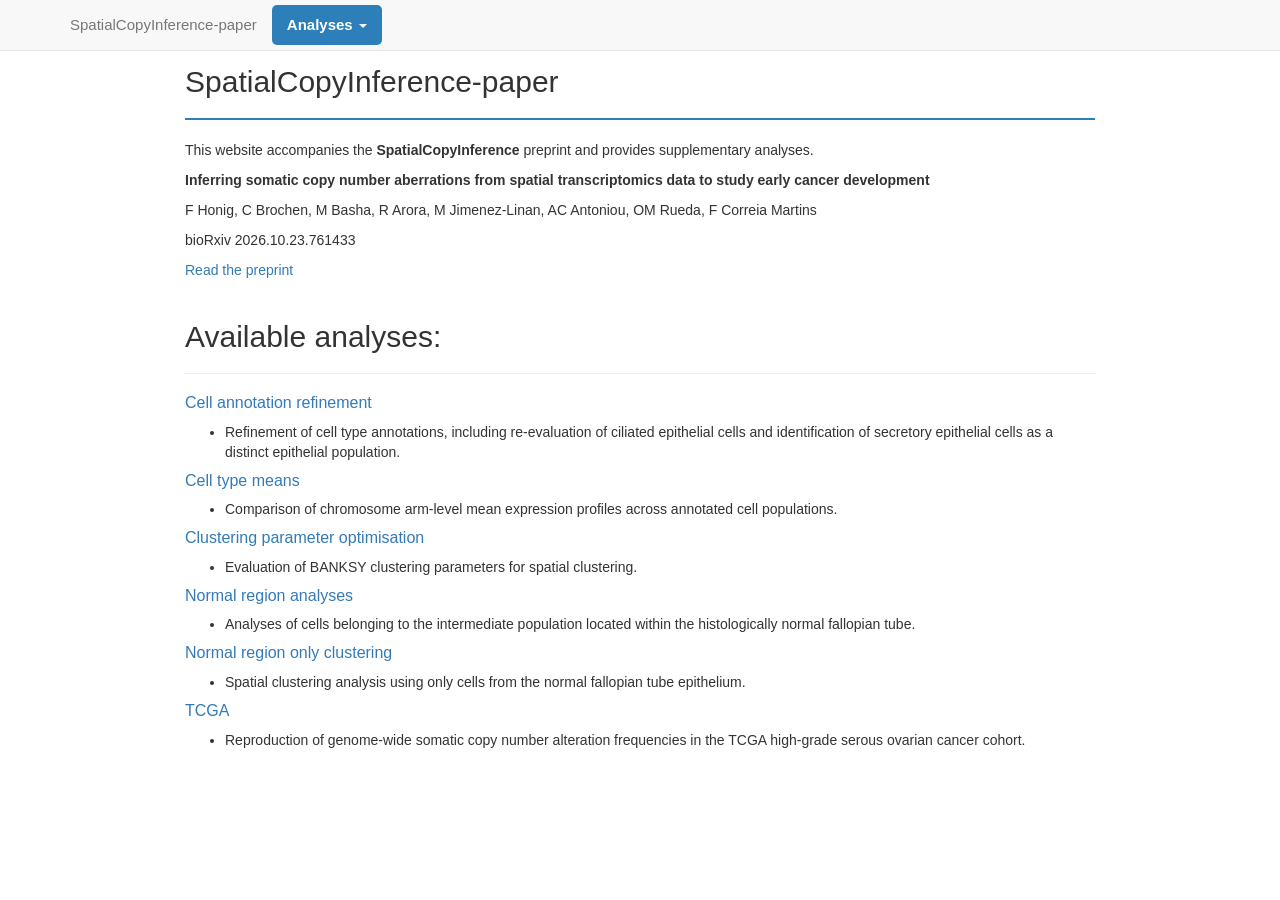
<file: docs/index.html>
<!DOCTYPE html>

<html>

<head>

<meta charset="utf-8" />
<meta name="generator" content="pandoc" />
<meta http-equiv="X-UA-Compatible" content="IE=EDGE" />




<title>index.knit</title>

<script src="site_libs/header-attrs-2.32/header-attrs.js"></script>
<script src="site_libs/jquery-3.6.0/jquery-3.6.0.min.js"></script>
<meta name="viewport" content="width=device-width, initial-scale=1" />
<link href="site_libs/bootstrap-3.3.5/css/bootstrap.min.css" rel="stylesheet" />
<script src="site_libs/bootstrap-3.3.5/js/bootstrap.min.js"></script>
<script src="site_libs/bootstrap-3.3.5/shim/html5shiv.min.js"></script>
<script src="site_libs/bootstrap-3.3.5/shim/respond.min.js"></script>
<style>h1 {font-size: 34px;}
       h1.title {font-size: 38px;}
       h2 {font-size: 30px;}
       h3 {font-size: 24px;}
       h4 {font-size: 18px;}
       h5 {font-size: 16px;}
       h6 {font-size: 12px;}
       code {color: inherit; background-color: rgba(0, 0, 0, 0.04);}
       pre:not([class]) { background-color: white }</style>
<script src="site_libs/navigation-1.1/tabsets.js"></script>
<link href="site_libs/highlightjs-9.12.0/default.css" rel="stylesheet" />
<script src="site_libs/highlightjs-9.12.0/highlight.js"></script>

<style type="text/css">
  code{white-space: pre-wrap;}
  span.smallcaps{font-variant: small-caps;}
  span.underline{text-decoration: underline;}
  div.column{display: inline-block; vertical-align: top; width: 50%;}
  div.hanging-indent{margin-left: 1.5em; text-indent: -1.5em;}
  ul.task-list{list-style: none;}
    </style>

<style type="text/css">code{white-space: pre;}</style>
<script type="text/javascript">
if (window.hljs) {
  hljs.configure({languages: []});
  hljs.initHighlightingOnLoad();
  if (document.readyState && document.readyState === "complete") {
    window.setTimeout(function() { hljs.initHighlighting(); }, 0);
  }
}
</script>






<link rel="stylesheet" href="styles.css" type="text/css" />



<style type = "text/css">
.main-container {
  max-width: 940px;
  margin-left: auto;
  margin-right: auto;
}
img {
  max-width:100%;
}
.tabbed-pane {
  padding-top: 12px;
}
.html-widget {
  margin-bottom: 20px;
}
button.code-folding-btn:focus {
  outline: none;
}
summary {
  display: list-item;
}
details > summary > p:only-child {
  display: inline;
}
pre code {
  padding: 0;
}
</style>


<style type="text/css">
.dropdown-submenu {
  position: relative;
}
.dropdown-submenu>.dropdown-menu {
  top: 0;
  left: 100%;
  margin-top: -6px;
  margin-left: -1px;
  border-radius: 0 6px 6px 6px;
}
.dropdown-submenu:hover>.dropdown-menu {
  display: block;
}
.dropdown-submenu>a:after {
  display: block;
  content: " ";
  float: right;
  width: 0;
  height: 0;
  border-color: transparent;
  border-style: solid;
  border-width: 5px 0 5px 5px;
  border-left-color: #cccccc;
  margin-top: 5px;
  margin-right: -10px;
}
.dropdown-submenu:hover>a:after {
  border-left-color: #adb5bd;
}
.dropdown-submenu.pull-left {
  float: none;
}
.dropdown-submenu.pull-left>.dropdown-menu {
  left: -100%;
  margin-left: 10px;
  border-radius: 6px 0 6px 6px;
}
</style>

<script type="text/javascript">
// manage active state of menu based on current page
$(document).ready(function () {
  // active menu anchor
  href = window.location.pathname
  href = href.substr(href.lastIndexOf('/') + 1)
  if (href === "")
    href = "index.html";
  var menuAnchor = $('a[href="' + href + '"]');

  // mark the anchor link active (and if it's in a dropdown, also mark that active)
  var dropdown = menuAnchor.closest('li.dropdown');
  if (window.bootstrap) { // Bootstrap 4+
    menuAnchor.addClass('active');
    dropdown.find('> .dropdown-toggle').addClass('active');
  } else { // Bootstrap 3
    menuAnchor.parent().addClass('active');
    dropdown.addClass('active');
  }

  // Navbar adjustments
  var navHeight = $(".navbar").first().height() + 15;
  var style = document.createElement('style');
  var pt = "padding-top: " + navHeight + "px; ";
  var mt = "margin-top: -" + navHeight + "px; ";
  var css = "";
  // offset scroll position for anchor links (for fixed navbar)
  for (var i = 1; i <= 6; i++) {
    css += ".section h" + i + "{ " + pt + mt + "}\n";
  }
  style.innerHTML = "body {" + pt + "padding-bottom: 40px; }\n" + css;
  document.head.appendChild(style);
});
</script>

<!-- tabsets -->

<style type="text/css">
.tabset-dropdown > .nav-tabs {
  display: inline-table;
  max-height: 500px;
  min-height: 44px;
  overflow-y: auto;
  border: 1px solid #ddd;
  border-radius: 4px;
}

.tabset-dropdown > .nav-tabs > li.active:before, .tabset-dropdown > .nav-tabs.nav-tabs-open:before {
  content: "\e259";
  font-family: 'Glyphicons Halflings';
  display: inline-block;
  padding: 10px;
  border-right: 1px solid #ddd;
}

.tabset-dropdown > .nav-tabs.nav-tabs-open > li.active:before {
  content: "\e258";
  font-family: 'Glyphicons Halflings';
  border: none;
}

.tabset-dropdown > .nav-tabs > li.active {
  display: block;
}

.tabset-dropdown > .nav-tabs > li > a,
.tabset-dropdown > .nav-tabs > li > a:focus,
.tabset-dropdown > .nav-tabs > li > a:hover {
  border: none;
  display: inline-block;
  border-radius: 4px;
  background-color: transparent;
}

.tabset-dropdown > .nav-tabs.nav-tabs-open > li {
  display: block;
  float: none;
}

.tabset-dropdown > .nav-tabs > li {
  display: none;
}
</style>

<!-- code folding -->




</head>

<body>


<div class="container-fluid main-container">




<div class="navbar navbar-default  navbar-fixed-top" role="navigation">
  <div class="container">
    <div class="navbar-header">
      <button type="button" class="navbar-toggle collapsed" data-toggle="collapse" data-bs-toggle="collapse" data-target="#navbar" data-bs-target="#navbar">
        <span class="icon-bar"></span>
        <span class="icon-bar"></span>
        <span class="icon-bar"></span>
      </button>
      <a class="navbar-brand" href="index.html">SpatialCopyInference-paper</a>
    </div>
    <div id="navbar" class="navbar-collapse collapse">
      <ul class="nav navbar-nav">
        <li class="dropdown">
  <a href="#" class="dropdown-toggle" data-toggle="dropdown" role="button" data-bs-toggle="dropdown" aria-expanded="false">
    Analyses
     
    <span class="caret"></span>
  </a>
  <ul class="dropdown-menu" role="menu">
    <li>
      <a href="TCGA.html">TCGA</a>
    </li>
    <li>
      <a href="Cell_annotation_refinement.html">Cell annotation refinement</a>
    </li>
    <li>
      <a href="Cell_type_means.html">Cell type means</a>
    </li>
    <li>
      <a href="Clustering_parameter_optimisation.html">Clustering parameter optimisation</a>
    </li>
    <li>
      <a href="Normal_region_analyses.html">Normal region analyses</a>
    </li>
    <li>
      <a href="Normal_region_only_clustering.html">Normal region only clustering</a>
    </li>
  </ul>
</li>
      </ul>
      <ul class="nav navbar-nav navbar-right">
        
      </ul>
    </div><!--/.nav-collapse -->
  </div><!--/.container -->
</div><!--/.navbar -->

<div id="header">




</div>


<div id="spatialcopyinference-paper" class="section level2">
<h2>SpatialCopyInference-paper</h2>
<hr style="border: none; height: 2px; background-color: #2C7FB8;">
<p>This website accompanies the <strong>SpatialCopyInference</strong>
preprint and provides supplementary analyses.</p>
<p><strong>Inferring somatic copy number aberrations from spatial
transcriptomics data to study early cancer development</strong></p>
<p>F Honig, C Brochen, M Basha, R Arora, M Jimenez-Linan, AC Antoniou,
OM Rueda, F Correia Martins</p>
<p>bioRxiv 2026.10.23.761433</p>
<p><a
href="https://www.biorxiv.org/content/10.64898/2026.10.23.761433v1.article-info">Read
the preprint</a></p>
<p><br></p>
</div>
<div id="available-analyses" class="section level2">
<h2>Available analyses:</h2>
<hr class="section-divider">
<div id="cell-annotation-refinement" class="section level5">
<h5><a href="Cell_annotation_refinement.html">Cell annotation
refinement</a></h5>
<ul>
<li>Refinement of cell type annotations, including re-evaluation of
ciliated epithelial cells and identification of secretory epithelial
cells as a distinct epithelial population.</li>
</ul>
</div>
<div id="cell-type-means" class="section level5">
<h5><a href="Cell_type_means.html">Cell type means</a></h5>
<ul>
<li>Comparison of chromosome arm-level mean expression profiles across
annotated cell populations.</li>
</ul>
</div>
<div id="clustering-parameter-optimisation" class="section level5">
<h5><a href="Clustering_parameter_optimisation.html">Clustering
parameter optimisation</a></h5>
<ul>
<li>Evaluation of BANKSY clustering parameters for spatial
clustering.</li>
</ul>
</div>
<div id="normal-region-analyses" class="section level5">
<h5><a href="Normal_region_analyses.html">Normal region
analyses</a></h5>
<ul>
<li>Analyses of cells belonging to the intermediate population located
within the histologically normal fallopian tube.</li>
</ul>
</div>
<div id="normal-region-only-clustering" class="section level5">
<h5><a href="Normal_region_only_clustering.html">Normal region only
clustering</a></h5>
<ul>
<li>Spatial clustering analysis using only cells from the normal
fallopian tube epithelium.</li>
</ul>
</div>
<div id="tcga" class="section level5">
<h5><a href="TCGA.html">TCGA</a></h5>
<ul>
<li>Reproduction of genome-wide somatic copy number alteration
frequencies in the TCGA high-grade serous ovarian cancer cohort.</li>
</ul>
</div>
</div>




</div>

<script>

// add bootstrap table styles to pandoc tables
function bootstrapStylePandocTables() {
  $('tr.odd').parent('tbody').parent('table').addClass('table table-condensed');
}
$(document).ready(function () {
  bootstrapStylePandocTables();
});


</script>

<!-- tabsets -->

<script>
$(document).ready(function () {
  window.buildTabsets("TOC");
});

$(document).ready(function () {
  $('.tabset-dropdown > .nav-tabs > li').click(function () {
    $(this).parent().toggleClass('nav-tabs-open');
  });
});
</script>

<!-- code folding -->


<!-- dynamically load mathjax for compatibility with self-contained -->
<script>
  (function () {
    var script = document.createElement("script");
    script.type = "text/javascript";
    script.src  = "https://mathjax.rstudio.com/latest/MathJax.js?config=TeX-AMS-MML_HTMLorMML";
    document.getElementsByTagName("head")[0].appendChild(script);
  })();
</script>

</body>
</html>
</file>
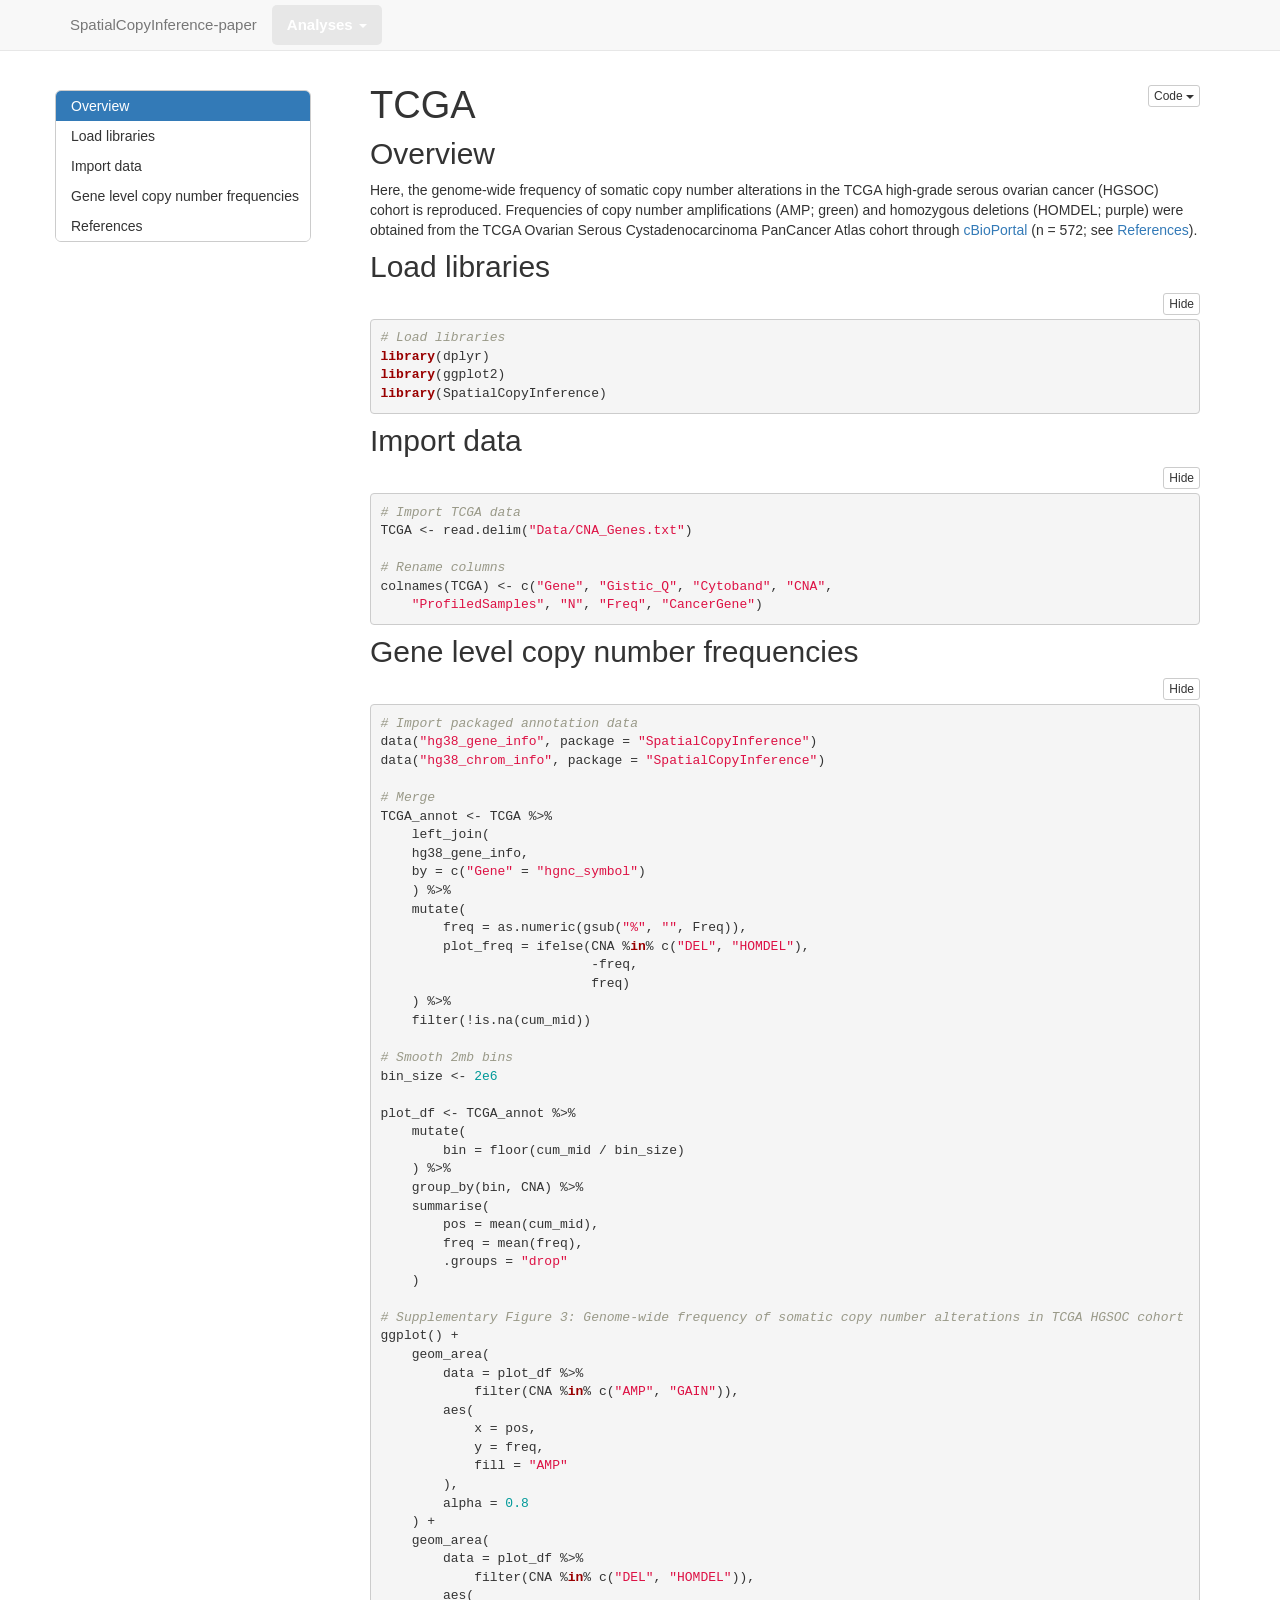
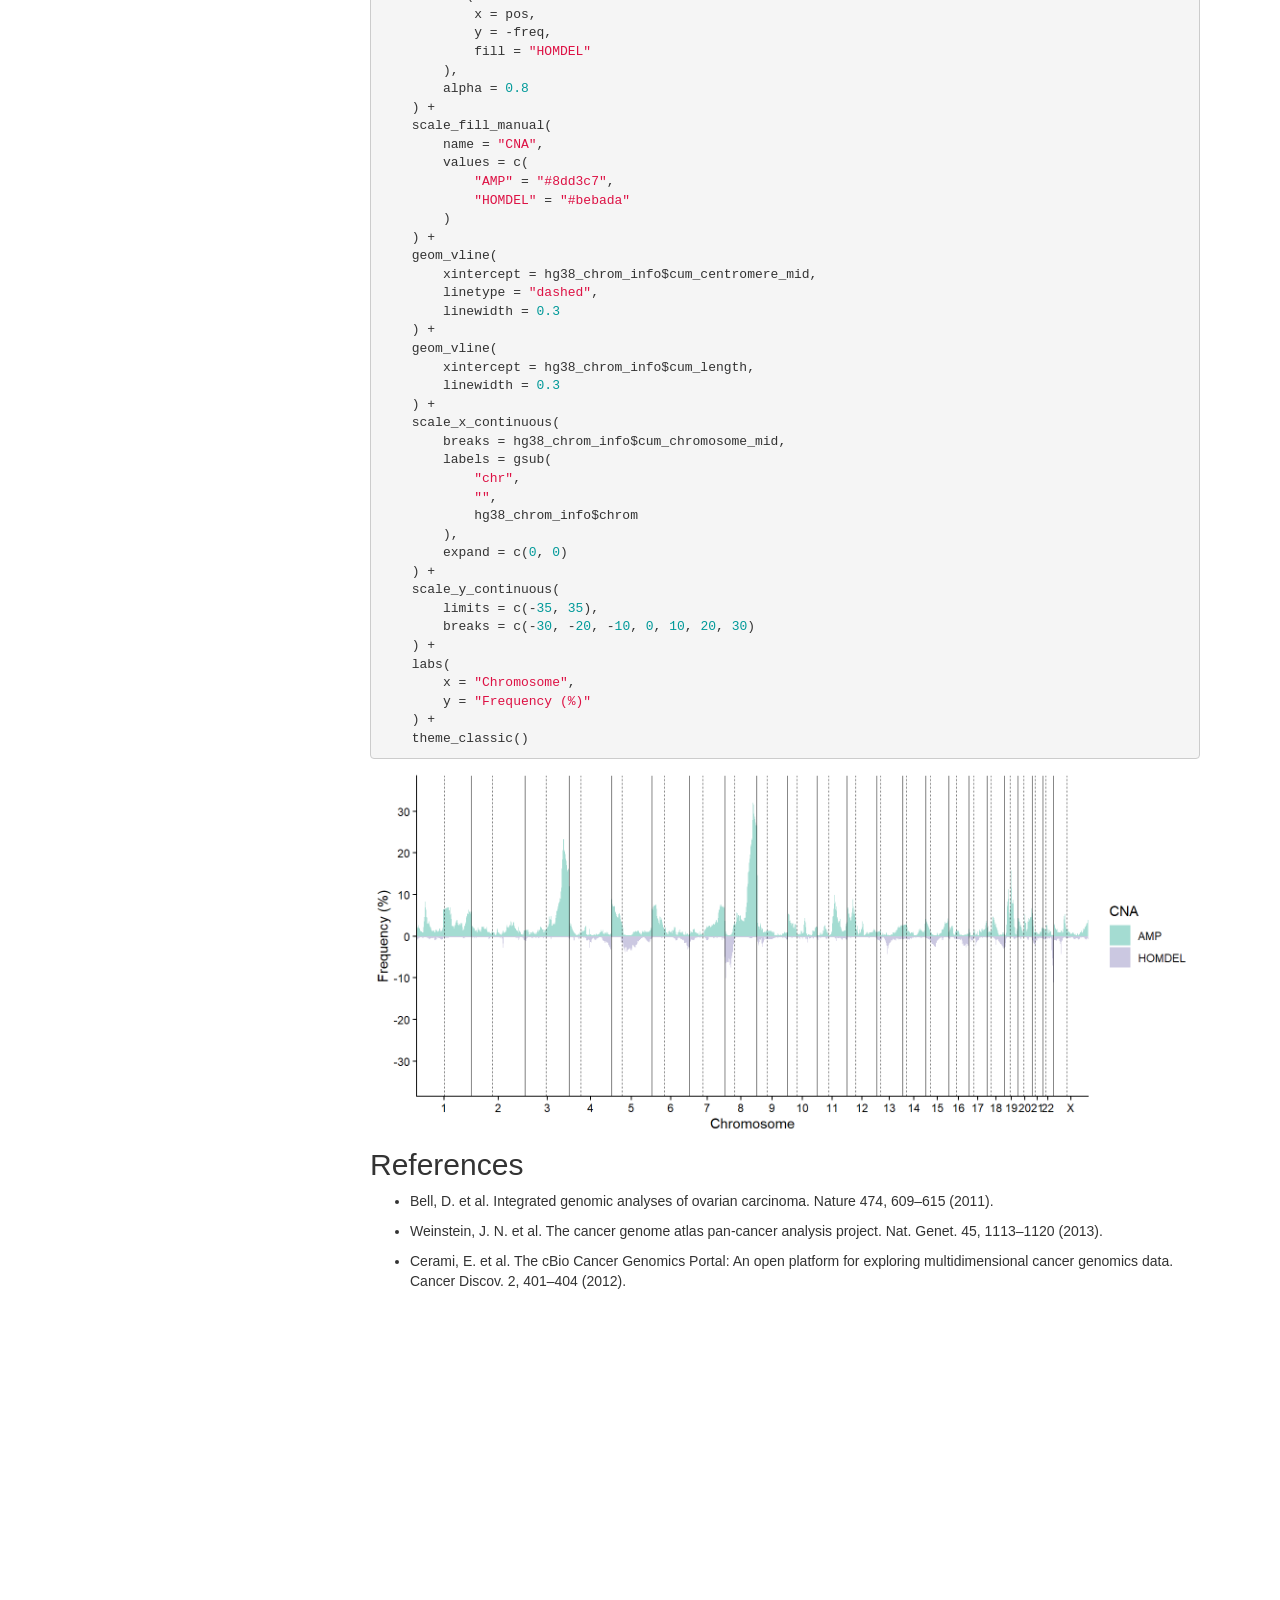
<file: docs/TCGA.html>
<!DOCTYPE html>

<html>

<head>

<meta charset="utf-8" />
<meta name="generator" content="pandoc" />
<meta http-equiv="X-UA-Compatible" content="IE=EDGE" />




<title>TCGA</title>

<script src="site_libs/header-attrs-2.32/header-attrs.js"></script>
<script src="site_libs/jquery-3.6.0/jquery-3.6.0.min.js"></script>
<meta name="viewport" content="width=device-width, initial-scale=1" />
<link href="site_libs/bootstrap-3.3.5/css/bootstrap.min.css" rel="stylesheet" />
<script src="site_libs/bootstrap-3.3.5/js/bootstrap.min.js"></script>
<script src="site_libs/bootstrap-3.3.5/shim/html5shiv.min.js"></script>
<script src="site_libs/bootstrap-3.3.5/shim/respond.min.js"></script>
<style>h1 {font-size: 34px;}
       h1.title {font-size: 38px;}
       h2 {font-size: 30px;}
       h3 {font-size: 24px;}
       h4 {font-size: 18px;}
       h5 {font-size: 16px;}
       h6 {font-size: 12px;}
       code {color: inherit; background-color: rgba(0, 0, 0, 0.04);}
       pre:not([class]) { background-color: white }</style>
<script src="site_libs/jqueryui-1.13.2/jquery-ui.min.js"></script>
<link href="site_libs/tocify-1.9.1/jquery.tocify.css" rel="stylesheet" />
<script src="site_libs/tocify-1.9.1/jquery.tocify.js"></script>
<script src="site_libs/navigation-1.1/tabsets.js"></script>
<script src="site_libs/navigation-1.1/codefolding.js"></script>
<link href="site_libs/highlightjs-9.12.0/default.css" rel="stylesheet" />
<script src="site_libs/highlightjs-9.12.0/highlight.js"></script>

<style type="text/css">
  code{white-space: pre-wrap;}
  span.smallcaps{font-variant: small-caps;}
  span.underline{text-decoration: underline;}
  div.column{display: inline-block; vertical-align: top; width: 50%;}
  div.hanging-indent{margin-left: 1.5em; text-indent: -1.5em;}
  ul.task-list{list-style: none;}
    </style>

<style type="text/css">code{white-space: pre;}</style>
<script type="text/javascript">
if (window.hljs) {
  hljs.configure({languages: []});
  hljs.initHighlightingOnLoad();
  if (document.readyState && document.readyState === "complete") {
    window.setTimeout(function() { hljs.initHighlighting(); }, 0);
  }
}
</script>






<link rel="stylesheet" href="styles.css" type="text/css" />



<style type = "text/css">
.main-container {
  max-width: 940px;
  margin-left: auto;
  margin-right: auto;
}
img {
  max-width:100%;
}
.tabbed-pane {
  padding-top: 12px;
}
.html-widget {
  margin-bottom: 20px;
}
button.code-folding-btn:focus {
  outline: none;
}
summary {
  display: list-item;
}
details > summary > p:only-child {
  display: inline;
}
pre code {
  padding: 0;
}
</style>


<style type="text/css">
.dropdown-submenu {
  position: relative;
}
.dropdown-submenu>.dropdown-menu {
  top: 0;
  left: 100%;
  margin-top: -6px;
  margin-left: -1px;
  border-radius: 0 6px 6px 6px;
}
.dropdown-submenu:hover>.dropdown-menu {
  display: block;
}
.dropdown-submenu>a:after {
  display: block;
  content: " ";
  float: right;
  width: 0;
  height: 0;
  border-color: transparent;
  border-style: solid;
  border-width: 5px 0 5px 5px;
  border-left-color: #cccccc;
  margin-top: 5px;
  margin-right: -10px;
}
.dropdown-submenu:hover>a:after {
  border-left-color: #adb5bd;
}
.dropdown-submenu.pull-left {
  float: none;
}
.dropdown-submenu.pull-left>.dropdown-menu {
  left: -100%;
  margin-left: 10px;
  border-radius: 6px 0 6px 6px;
}
</style>

<script type="text/javascript">
// manage active state of menu based on current page
$(document).ready(function () {
  // active menu anchor
  href = window.location.pathname
  href = href.substr(href.lastIndexOf('/') + 1)
  if (href === "")
    href = "index.html";
  var menuAnchor = $('a[href="' + href + '"]');

  // mark the anchor link active (and if it's in a dropdown, also mark that active)
  var dropdown = menuAnchor.closest('li.dropdown');
  if (window.bootstrap) { // Bootstrap 4+
    menuAnchor.addClass('active');
    dropdown.find('> .dropdown-toggle').addClass('active');
  } else { // Bootstrap 3
    menuAnchor.parent().addClass('active');
    dropdown.addClass('active');
  }

  // Navbar adjustments
  var navHeight = $(".navbar").first().height() + 15;
  var style = document.createElement('style');
  var pt = "padding-top: " + navHeight + "px; ";
  var mt = "margin-top: -" + navHeight + "px; ";
  var css = "";
  // offset scroll position for anchor links (for fixed navbar)
  for (var i = 1; i <= 6; i++) {
    css += ".section h" + i + "{ " + pt + mt + "}\n";
  }
  style.innerHTML = "body {" + pt + "padding-bottom: 40px; }\n" + css;
  document.head.appendChild(style);
});
</script>

<!-- tabsets -->

<style type="text/css">
.tabset-dropdown > .nav-tabs {
  display: inline-table;
  max-height: 500px;
  min-height: 44px;
  overflow-y: auto;
  border: 1px solid #ddd;
  border-radius: 4px;
}

.tabset-dropdown > .nav-tabs > li.active:before, .tabset-dropdown > .nav-tabs.nav-tabs-open:before {
  content: "\e259";
  font-family: 'Glyphicons Halflings';
  display: inline-block;
  padding: 10px;
  border-right: 1px solid #ddd;
}

.tabset-dropdown > .nav-tabs.nav-tabs-open > li.active:before {
  content: "\e258";
  font-family: 'Glyphicons Halflings';
  border: none;
}

.tabset-dropdown > .nav-tabs > li.active {
  display: block;
}

.tabset-dropdown > .nav-tabs > li > a,
.tabset-dropdown > .nav-tabs > li > a:focus,
.tabset-dropdown > .nav-tabs > li > a:hover {
  border: none;
  display: inline-block;
  border-radius: 4px;
  background-color: transparent;
}

.tabset-dropdown > .nav-tabs.nav-tabs-open > li {
  display: block;
  float: none;
}

.tabset-dropdown > .nav-tabs > li {
  display: none;
}
</style>

<!-- code folding -->
<style type="text/css">
.code-folding-btn { margin-bottom: 4px; }
</style>



<style type="text/css">

#TOC {
  margin: 25px 0px 20px 0px;
}
@media (max-width: 768px) {
#TOC {
  position: relative;
  width: 100%;
}
}

@media print {
.toc-content {
  /* see https://github.com/w3c/csswg-drafts/issues/4434 */
  float: right;
}
}

.toc-content {
  padding-left: 30px;
  padding-right: 40px;
}

div.main-container {
  max-width: 1200px;
}

div.tocify {
  width: 20%;
  max-width: 260px;
  max-height: 85%;
}

@media (min-width: 768px) and (max-width: 991px) {
  div.tocify {
    width: 25%;
  }
}

@media (max-width: 767px) {
  div.tocify {
    width: 100%;
    max-width: none;
  }
}

.tocify ul, .tocify li {
  line-height: 20px;
}

.tocify-subheader .tocify-item {
  font-size: 0.90em;
}

.tocify .list-group-item {
  border-radius: 0px;
}


</style>



</head>

<body>


<div class="container-fluid main-container">


<!-- setup 3col/9col grid for toc_float and main content  -->
<div class="row">
<div class="col-xs-12 col-sm-4 col-md-3">
<div id="TOC" class="tocify">
</div>
</div>

<div class="toc-content col-xs-12 col-sm-8 col-md-9">




<div class="navbar navbar-default  navbar-fixed-top" role="navigation">
  <div class="container">
    <div class="navbar-header">
      <button type="button" class="navbar-toggle collapsed" data-toggle="collapse" data-bs-toggle="collapse" data-target="#navbar" data-bs-target="#navbar">
        <span class="icon-bar"></span>
        <span class="icon-bar"></span>
        <span class="icon-bar"></span>
      </button>
      <a class="navbar-brand" href="index.html">SpatialCopyInference-paper</a>
    </div>
    <div id="navbar" class="navbar-collapse collapse">
      <ul class="nav navbar-nav">
        <li class="dropdown">
  <a href="#" class="dropdown-toggle" data-toggle="dropdown" role="button" data-bs-toggle="dropdown" aria-expanded="false">
    Analyses
     
    <span class="caret"></span>
  </a>
  <ul class="dropdown-menu" role="menu">
    <li>
      <a href="TCGA.html">TCGA</a>
    </li>
    <li>
      <a href="Cell_annotation_refinement.html">Cell annotation refinement</a>
    </li>
    <li>
      <a href="Cell_type_means.html">Cell type means</a>
    </li>
    <li>
      <a href="Clustering_parameter_optimisation.html">Clustering parameter optimisation</a>
    </li>
    <li>
      <a href="Normal_region_analyses.html">Normal region analyses</a>
    </li>
    <li>
      <a href="Normal_region_only_clustering.html">Normal region only clustering</a>
    </li>
  </ul>
</li>
      </ul>
      <ul class="nav navbar-nav navbar-right">
        
      </ul>
    </div><!--/.nav-collapse -->
  </div><!--/.container -->
</div><!--/.navbar -->

<div id="header">

<div class="btn-group pull-right float-right">
<button type="button" class="btn btn-default btn-xs btn-secondary btn-sm dropdown-toggle" data-toggle="dropdown" data-bs-toggle="dropdown" aria-haspopup="true" aria-expanded="false"><span>Code</span> <span class="caret"></span></button>
<ul class="dropdown-menu dropdown-menu-right" style="min-width: 50px;">
<li><a id="rmd-show-all-code" href="#">Show All Code</a></li>
<li><a id="rmd-hide-all-code" href="#">Hide All Code</a></li>
</ul>
</div>



<h1 class="title toc-ignore">TCGA</h1>

</div>


<div id="overview" class="section level2">
<h2>Overview</h2>
<p>Here, the genome-wide frequency of somatic copy number alterations in
the TCGA high-grade serous ovarian cancer (HGSOC) cohort is reproduced.
Frequencies of copy number amplifications (AMP; green) and homozygous
deletions (HOMDEL; purple) were obtained from the TCGA Ovarian Serous
Cystadenocarcinoma PanCancer Atlas cohort through <a
href="https://www.cbioportal.org/study/summary?id=ov_tcga_pan_can_atlas_2018">cBioPortal</a>
(n = 572; see <a href="#references">References</a>).</p>
</div>
<div id="load-libraries" class="section level2">
<h2>Load libraries</h2>
<pre class="r"><code># Load libraries
library(dplyr)
library(ggplot2)
library(SpatialCopyInference)</code></pre>
</div>
<div id="import-data" class="section level2">
<h2>Import data</h2>
<pre class="r"><code># Import TCGA data
TCGA &lt;- read.delim(&quot;Data/CNA_Genes.txt&quot;)

# Rename columns
colnames(TCGA) &lt;- c(&quot;Gene&quot;, &quot;Gistic_Q&quot;, &quot;Cytoband&quot;, &quot;CNA&quot;,
    &quot;ProfiledSamples&quot;, &quot;N&quot;, &quot;Freq&quot;, &quot;CancerGene&quot;)</code></pre>
</div>
<div id="gene-level-copy-number-frequencies" class="section level2">
<h2>Gene level copy number frequencies</h2>
<pre class="r"><code># Import packaged annotation data
data(&quot;hg38_gene_info&quot;, package = &quot;SpatialCopyInference&quot;)
data(&quot;hg38_chrom_info&quot;, package = &quot;SpatialCopyInference&quot;)

# Merge
TCGA_annot &lt;- TCGA %&gt;%
    left_join(
    hg38_gene_info,
    by = c(&quot;Gene&quot; = &quot;hgnc_symbol&quot;)
    ) %&gt;%
    mutate(
        freq = as.numeric(gsub(&quot;%&quot;, &quot;&quot;, Freq)),
        plot_freq = ifelse(CNA %in% c(&quot;DEL&quot;, &quot;HOMDEL&quot;),
                           -freq,
                           freq)
    ) %&gt;%
    filter(!is.na(cum_mid))

# Smooth 2mb bins
bin_size &lt;- 2e6

plot_df &lt;- TCGA_annot %&gt;%
    mutate(
        bin = floor(cum_mid / bin_size)
    ) %&gt;%
    group_by(bin, CNA) %&gt;%
    summarise(
        pos = mean(cum_mid),
        freq = mean(freq),
        .groups = &quot;drop&quot;
    )

# Supplementary Figure 3: Genome-wide frequency of somatic copy number alterations in TCGA HGSOC cohort
ggplot() +
    geom_area(
        data = plot_df %&gt;%
            filter(CNA %in% c(&quot;AMP&quot;, &quot;GAIN&quot;)),
        aes(
            x = pos,
            y = freq,
            fill = &quot;AMP&quot;
        ),
        alpha = 0.8
    ) +
    geom_area(
        data = plot_df %&gt;%
            filter(CNA %in% c(&quot;DEL&quot;, &quot;HOMDEL&quot;)),
        aes(
            x = pos,
            y = -freq,
            fill = &quot;HOMDEL&quot;
        ),
        alpha = 0.8
    ) +
    scale_fill_manual(
        name = &quot;CNA&quot;,
        values = c(
            &quot;AMP&quot; = &quot;#8dd3c7&quot;,
            &quot;HOMDEL&quot; = &quot;#bebada&quot;
        )
    ) +
    geom_vline(
        xintercept = hg38_chrom_info$cum_centromere_mid,
        linetype = &quot;dashed&quot;,
        linewidth = 0.3
    ) +
    geom_vline(
        xintercept = hg38_chrom_info$cum_length,
        linewidth = 0.3
    ) +
    scale_x_continuous(
        breaks = hg38_chrom_info$cum_chromosome_mid,
        labels = gsub(
            &quot;chr&quot;,
            &quot;&quot;,
            hg38_chrom_info$chrom
        ),
        expand = c(0, 0)
    ) +
    scale_y_continuous(
        limits = c(-35, 35),
        breaks = c(-30, -20, -10, 0, 10, 20, 30)
    ) +
    labs(
        x = &quot;Chromosome&quot;,
        y = &quot;Frequency (%)&quot;
    ) +
    theme_classic()</code></pre>
<p><img src="TCGA_files/figure-html/TCGA%20frequencies-1.png" alt="" width="100%" /></p>
</div>
<div id="references" class="section level2">
<h2>References</h2>
<ul>
<li><p>Bell, D. et al. Integrated genomic analyses of ovarian carcinoma.
Nature 474, 609–615 (2011).</p></li>
<li><p>Weinstein, J. N. et al. The cancer genome atlas pan-cancer
analysis project. Nat. Genet. 45, 1113–1120 (2013).</p></li>
<li><p>Cerami, E. et al. The cBio Cancer Genomics Portal: An open
platform for exploring multidimensional cancer genomics data. Cancer
Discov. 2, 401–404 (2012).</p></li>
</ul>
</div>



</div>
</div>

</div>

<script>

// add bootstrap table styles to pandoc tables
function bootstrapStylePandocTables() {
  $('tr.odd').parent('tbody').parent('table').addClass('table table-condensed');
}
$(document).ready(function () {
  bootstrapStylePandocTables();
});


</script>

<!-- tabsets -->

<script>
$(document).ready(function () {
  window.buildTabsets("TOC");
});

$(document).ready(function () {
  $('.tabset-dropdown > .nav-tabs > li').click(function () {
    $(this).parent().toggleClass('nav-tabs-open');
  });
});
</script>

<!-- code folding -->
<script>
$(document).ready(function () {
  window.initializeCodeFolding("show" === "show");
});
</script>

<script>
$(document).ready(function ()  {

    // temporarily add toc-ignore selector to headers for the consistency with Pandoc
    $('.unlisted.unnumbered').addClass('toc-ignore')

    // move toc-ignore selectors from section div to header
    $('div.section.toc-ignore')
        .removeClass('toc-ignore')
        .children('h1,h2,h3,h4,h5').addClass('toc-ignore');

    // establish options
    var options = {
      selectors: "h1,h2,h3",
      theme: "bootstrap3",
      context: '.toc-content',
      hashGenerator: function (text) {
        return text.replace(/[.\\/?&!#<>]/g, '').replace(/\s/g, '_');
      },
      ignoreSelector: ".toc-ignore",
      scrollTo: 0
    };
    options.showAndHide = true;
    options.smoothScroll = true;

    // tocify
    var toc = $("#TOC").tocify(options).data("toc-tocify");
});
</script>

<!-- dynamically load mathjax for compatibility with self-contained -->
<script>
  (function () {
    var script = document.createElement("script");
    script.type = "text/javascript";
    script.src  = "https://mathjax.rstudio.com/latest/MathJax.js?config=TeX-AMS-MML_HTMLorMML";
    document.getElementsByTagName("head")[0].appendChild(script);
  })();
</script>

</body>
</html>
</file>
<file: docs/site_libs/highlightjs-9.12.0/default.css>
.hljs-literal {
  color: #990073;
}

.hljs-number {
  color: #099;
}

.hljs-comment {
  color: #998;
  font-style: italic;
}

.hljs-keyword {
  color: #900;
  font-weight: bold;
}

.hljs-string {
  color: #d14;
}
</file>
<file: docs/styles.css>
/* Website title */
.navbar-brand {
  font-size: 15px;
}

/* Analyses button */
.navbar-nav > li > a {
  font-size: 15px;
}

/* Dropdown items */
.dropdown-menu > li > a {
  font-size: 14px;
}

.navbar-nav > li.dropdown > a {
  background-color: #2c7fb8;
  color: white !important;
  border-radius: 5px;
  padding: 10px 15px;
  margin-top: 5px;
  font-weight: 600;
}

.navbar-nav > li.dropdown > a:hover {
  background-color: #1f5e88;
}
</file>
